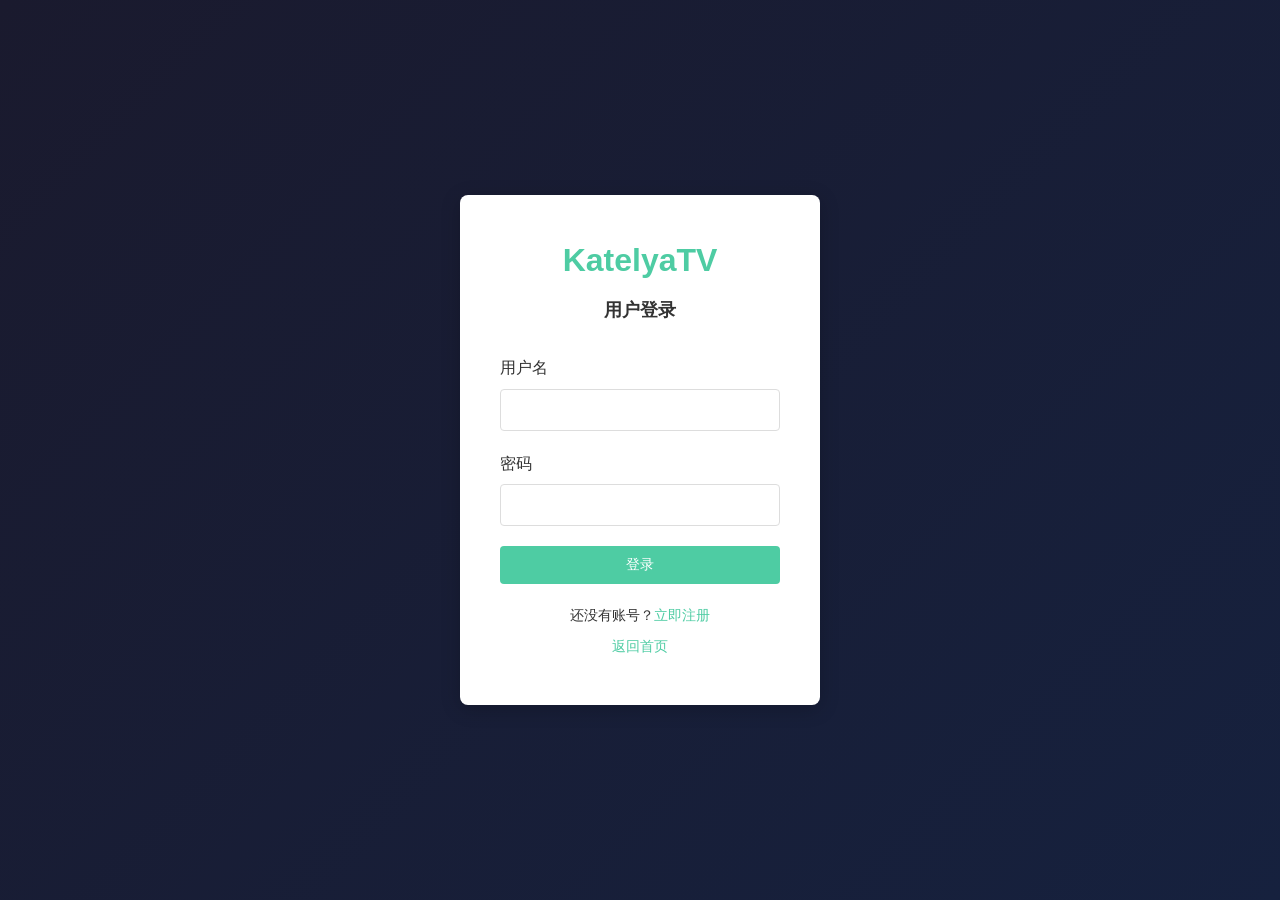
<file: templates/login.html>
﻿<!DOCTYPE html>
<html lang="zh-CN">
<head>
    <meta charset="UTF-8">
    <meta name="viewport" content="width=device-width, initial-scale=1.0">
    <title>登录 - KatelyaTV</title>
    <link rel="stylesheet" href="/static/css/style.css">
</head>
<body class="auth-page">
    <div class="auth-container">
        <div class="auth-card">
            <h1>KatelyaTV</h1>
            <h2>用户登录</h2>
            
            <form id="loginForm" class="auth-form">
                <div class="form-group">
                    <label for="username">用户名</label>
                    <input type="text" id="username" name="username" required autocomplete="username">
                </div>
                
                <div class="form-group">
                    <label for="password">密码</label>
                    <input type="password" id="password" name="password" required autocomplete="current-password">
                </div>
                
                <button type="submit" class="btn-primary btn-full">登录</button>
            </form>
            
            <div class="auth-footer">
                <p>还没有账号？<a href="/register">立即注册</a></p>
                <p><a href="/">返回首页</a></p>
            </div>
            
            <div id="errorMessage" class="error-message" style="display: none;"></div>
        </div>
    </div>

    <script src="/static/js/auth.js"></script>
</body>
</html>
</file>
<file: static/css/style.css>
/* 基础样式重置 */
* {
    margin: 0;
    padding: 0;
    box-sizing: border-box;
}

body {
    font-family: -apple-system, BlinkMacSystemFont, 'Segoe UI', Roboto, 'Helvetica Neue', Arial, sans-serif;
    background-color: #f5f5f5;
    color: #333;
    line-height: 1.6;
}

/* 应用布局 */
.app {
    display: flex;
    min-height: 100vh;
}

/* 侧边栏 */
.sidebar {
    width: 240px;
    background: linear-gradient(180deg, #1a1a2e 0%, #16213e 100%);
    color: white;
    padding: 20px 0;
    position: fixed;
    height: 100vh;
    overflow-y: auto;
}

.logo h1 {
    font-size: 24px;
    text-align: center;
    margin-bottom: 30px;
    color: #4ecca3;
}

.menu {
    display: flex;
    flex-direction: column;
}

.menu-item {
    padding: 12px 24px;
    color: #b8b8b8;
    text-decoration: none;
    transition: all 0.3s;
}

.menu-item:hover,
.menu-item.active {
    background-color: rgba(78, 204, 163, 0.1);
    color: #4ecca3;
    border-left: 3px solid #4ecca3;
}

.user-info {
    position: absolute;
    bottom: 20px;
    left: 0;
    right: 0;
    padding: 0 24px;
    text-align: center;
}

.username {
    display: block;
    margin-bottom: 10px;
    font-size: 14px;
}

.btn-logout,
.btn-login,
.btn-register {
    padding: 8px 16px;
    border: none;
    border-radius: 4px;
    cursor: pointer;
    font-size: 14px;
    text-decoration: none;
    margin: 4px;
}

.btn-logout {
    background-color: #e74c3c;
    color: white;
}

.btn-login,
.btn-register {
    background-color: #4ecca3;
    color: white;
    display: inline-block;
}

/* 主内容区 */
.main-content {
    margin-left: 240px;
    flex: 1;
    padding: 20px;
}

.header {
    background: white;
    padding: 20px;
    border-radius: 8px;
    margin-bottom: 20px;
    box-shadow: 0 2px 4px rgba(0,0,0,0.1);
}

.search-bar {
    display: flex;
    gap: 10px;
}

.search-bar input {
    flex: 1;
    padding: 12px 16px;
    border: 1px solid #ddd;
    border-radius: 4px;
    font-size: 16px;
}

.search-bar button {
    padding: 12px 24px;
    background-color: #4ecca3;
    color: white;
    border: none;
    border-radius: 4px;
    cursor: pointer;
    font-size: 16px;
}

.search-bar button:hover {
    background-color: #45b393;
}

/* 内容区域 */
.content {
    padding: 20px 0;
}

.section {
    background: white;
    padding: 20px;
    border-radius: 8px;
    margin-bottom: 20px;
    box-shadow: 0 2px 4px rgba(0,0,0,0.1);
}

.section h2 {
    margin-bottom: 20px;
    color: #1a1a2e;
}

/* 视频网格 */
.video-grid {
    display: grid;
    grid-template-columns: repeat(auto-fill, minmax(200px, 1fr));
    gap: 20px;
}

.video-card {
    background: #f9f9f9;
    border-radius: 8px;
    overflow: hidden;
    transition: transform 0.3s, box-shadow 0.3s;
    cursor: pointer;
}

.video-card:hover {
    transform: translateY(-4px);
    box-shadow: 0 4px 12px rgba(0,0,0,0.15);
}

.video-poster {
    width: 100%;
    height: 300px;
    object-fit: cover;
}

.video-info {
    padding: 12px;
}

.video-title {
    font-size: 14px;
    font-weight: 600;
    margin-bottom: 8px;
    overflow: hidden;
    text-overflow: ellipsis;
    white-space: nowrap;
}

.video-meta {
    font-size: 12px;
    color: #888;
}

/* 按钮样式 */
.btn-primary {
    background-color: #4ecca3;
    color: white;
    padding: 10px 20px;
    border: none;
    border-radius: 4px;
    cursor: pointer;
    font-size: 14px;
}

.btn-primary:hover {
    background-color: #45b393;
}

.btn-full {
    width: 100%;
}

/* 表格样式 */
.data-table {
    width: 100%;
    border-collapse: collapse;
    margin-top: 20px;
}

.data-table th,
.data-table td {
    padding: 12px;
    text-align: left;
    border-bottom: 1px solid #ddd;
}

.data-table th {
    background-color: #f5f5f5;
    font-weight: 600;
}

.data-table tr:hover {
    background-color: #f9f9f9;
}

/* 开关切换 */
.toggle {
    position: relative;
    display: inline-block;
    width: 50px;
    height: 24px;
}

.toggle input {
    opacity: 0;
    width: 0;
    height: 0;
}

.slider {
    position: absolute;
    cursor: pointer;
    top: 0;
    left: 0;
    right: 0;
    bottom: 0;
    background-color: #ccc;
    transition: .4s;
    border-radius: 24px;
}

.slider:before {
    position: absolute;
    content: "";
    height: 18px;
    width: 18px;
    left: 3px;
    bottom: 3px;
    background-color: white;
    transition: .4s;
    border-radius: 50%;
}

input:checked + .slider {
    background-color: #4ecca3;
}

input:checked + .slider:before {
    transform: translateX(26px);
}

/* 设置项 */
.settings-group {
    margin-top: 15px;
}

.setting-item {
    display: flex;
    justify-content: space-between;
    align-items: center;
    padding: 15px 0;
    border-bottom: 1px solid #eee;
}

.setting-info h3 {
    font-size: 16px;
    margin-bottom: 4px;
}

.setting-info p {
    font-size: 13px;
    color: #888;
}

/* 模态框 */
.modal {
    position: fixed;
    z-index: 1000;
    left: 0;
    top: 0;
    width: 100%;
    height: 100%;
    background-color: rgba(0,0,0,0.5);
}

.modal-content {
    background-color: white;
    margin: 10% auto;
    padding: 30px;
    border-radius: 8px;
    width: 90%;
    max-width: 500px;
    position: relative;
}

.close {
    position: absolute;
    right: 20px;
    top: 20px;
    font-size: 28px;
    font-weight: bold;
    cursor: pointer;
    color: #888;
}

.close:hover {
    color: #333;
}

/* 认证页面 */
.auth-page {
    display: flex;
    justify-content: center;
    align-items: center;
    min-height: 100vh;
    background: linear-gradient(135deg, #1a1a2e 0%, #16213e 100%);
}

.auth-container {
    width: 100%;
    max-width: 400px;
    padding: 20px;
}

.auth-card {
    background: white;
    padding: 40px;
    border-radius: 8px;
    box-shadow: 0 4px 20px rgba(0,0,0,0.2);
}

.auth-card h1 {
    text-align: center;
    color: #4ecca3;
    margin-bottom: 10px;
}

.auth-card h2 {
    text-align: center;
    color: #333;
    margin-bottom: 30px;
    font-size: 18px;
}

.auth-form .form-group {
    margin-bottom: 20px;
}

.auth-form label {
    display: block;
    margin-bottom: 8px;
    font-weight: 500;
}

.auth-form input {
    width: 100%;
    padding: 12px;
    border: 1px solid #ddd;
    border-radius: 4px;
    font-size: 14px;
}

.auth-footer {
    margin-top: 20px;
    text-align: center;
    font-size: 14px;
}

.auth-footer a {
    color: #4ecca3;
    text-decoration: none;
}

.auth-footer p {
    margin: 8px 0;
}

.error-message {
    margin-top: 15px;
    padding: 12px;
    background-color: #fee;
    color: #c33;
    border-radius: 4px;
    font-size: 14px;
}

.notice {
    text-align: center;
    padding: 20px;
    color: #888;
}

.notice p {
    margin: 10px 0;
}

.notice a {
    color: #4ecca3;
    text-decoration: none;
}

/* 响应式设计 */
@media (max-width: 768px) {
    .sidebar {
        width: 100%;
        height: auto;
        position: relative;
    }
    
    .main-content {
        margin-left: 0;
    }
    
    .video-grid {
        grid-template-columns: repeat(auto-fill, minmax(150px, 1fr));
    }
    
    .video-poster {
        height: 225px;
    }
}
</file>
